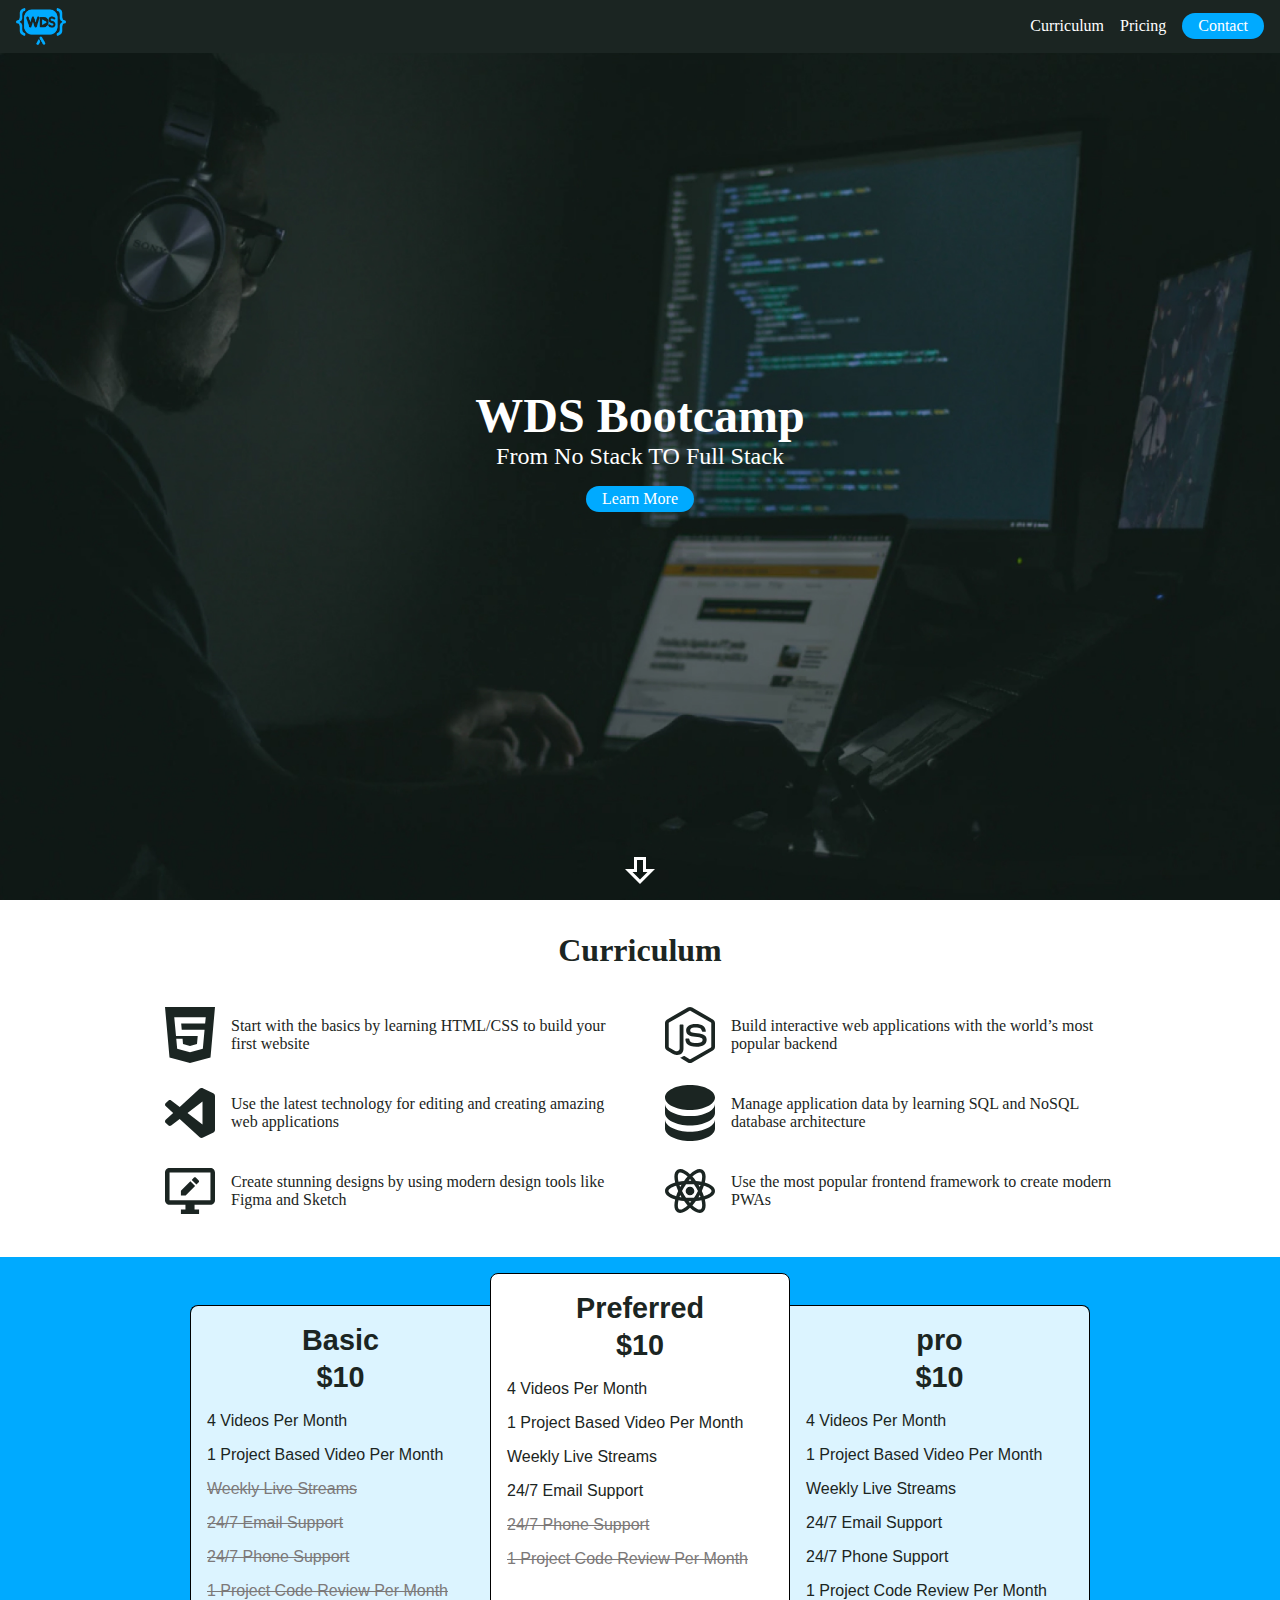
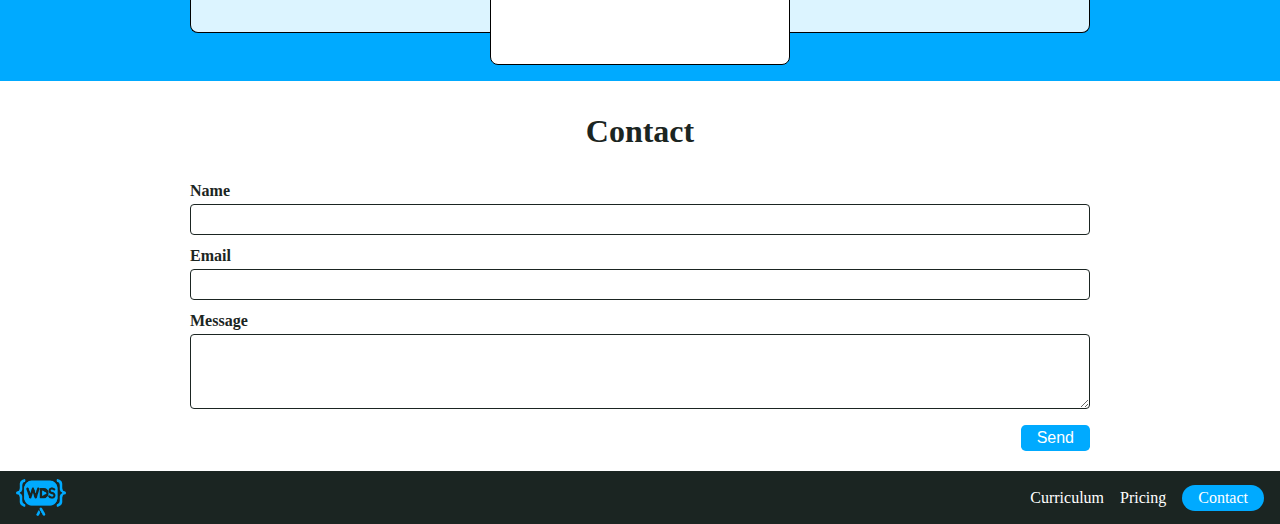
<file: webDev/index.html>
<!DOCTYPE html>
<html lang="en">
<head>
  <meta charset="UTF-8">
  <meta http-equiv="X-UA-Compatible" content="IE=edge">
  <meta name="viewport" content="width=device-width, initial-scale=1.0">
  <link rel="stylesheet" href="styles.css">
  <title>Document</title>
</head>
<body>
<header class="header-full-container">
  <nav class="nav-bar-top nav">
    <img class="wds-logo" alt="wdsimg" src="img/wds_logo.png">
    <ul class="header-list">
   <li>Curriculum</li>
   <li>Pricing</li>
   <li class="btn">Contact</li>
  </ul>
  </nav>
  <h1 class="header-main-heading">WDS Bootcamp</h1>
  <span class="header-sub-heading">From No Stack TO Full Stack</span>
  <span class="btn">Learn More</span>
  <img class="scroll-img" src="img/arrow_down.svg" alt="scrollimg">
</header>
<main>
  <section class="section">
    <h2 class="curriculum-heading">Curriculum</h2>
    <div class="curriculum-grid">
      <div class="main-content">
       <img src="img/html_icon.svg" alt="html img">
        <p>Start with the basics by learning HTML/CSS to build your first website</p>
        </div>
        <div class="main-content">
          <img src="img/node_js_icon.svg" alt="node js img">
           <p>Build interactive web applications with the world’s most popular backend</p>
        </div>
        <div class="main-content">
          <img src="img/vscode_icon.svg" alt="vs code img">
           <p>Use the latest technology for editing and creating amazing web applications</p>
        </div>
        <div class="main-content">
          <img src="img/database_icon.svg" alt="database img">
           <p>Manage application data by learning SQL and NoSQL database architecture</p>
        </div>
        <div class="main-content">
          <img src="img/edit_page_icon.svg" alt="editing img">
           <p>Create stunning designs by using modern design tools like Figma and Sketch</p>
        </div>
        <div class="main-content">
          <img src="img/react_icon.svg" alt="react img">
           <p>Use the most popular frontend framework to create modern PWAs</p>
        </div>
    </div>
  </section>
  <section class="section-accent">
    
      <div class="basic-box basic-power">
           <h3>Basic</h3>
            <h3>$10</h3>
            <div class="basic-12">
              <p>4 Videos Per Month</p>
              <p>1 Project Based Video Per Month</p>
            </div>
            <div class="basic-34">
              <p>Weekly Live Streams</p>
              <p>24/7 Email Support</p>
            </div>
            <div class="basic-5">
              <p>24/7 Phone Support</p>
              <p>1 Project Code Review Per Month</p>
            </div>
      </div>

      <div class="basic-box preferred-box">
        <h3>Preferred</h3>
         <h3>$10</h3>
         <div class="preferred-12">
           <p>4 Videos Per Month</p>
           <p>1 Project Based Video Per Month</p>
         </div>
         <div class="preferred-34">
           <p>Weekly Live Streams</p>
           <p>24/7 Email Support</p>
         </div>
         <div class="preferred-5">
           <p>24/7 Phone Support</p>
           <p>1 Project Code Review Per Month</p>
         </div>
   </div>
   <div class="basic-box pro-box" >
    <h3>pro</h3>
     <h3>$10</h3>
     <div class="pro-12">
       <p>4 Videos Per Month</p>
       <p>1 Project Based Video Per Month</p>
     </div>
     <div class="pro-34">
       <p>Weekly Live Streams</p>
       <p>24/7 Email Support</p>
     </div>
     <div class="pro-5">
       <p>24/7 Phone Support</p>
       <p>1 Project Code Review Per Month</p>
     </div>
</div>
      
  </section>

  <section class="information-section">
    <h2 class="information-heading">Contact</h2>
    <form class="form">
      <label>Name</label>
      <input type="text">
      <label>Email</label>
      <input type="email">
      <label>Message</label>
      <textarea></textarea>
      <div class="btn-container">

        <button type="submit" class=" btn submit-btn">Send</button>
      </div>
    </form>
  </section>
</main>
<footer>
  <nav class="nav-bar-footer nav">
    <img class="wds-logo" alt="wdsimg" src="img/wds_logo.png">
    <ul class="header-list">
   <li>Curriculum</li>
   <li>Pricing</li>
   <li class="btn">Contact</li>
  </ul>
  </nav>
</footer>

</body>
</html>
</file>
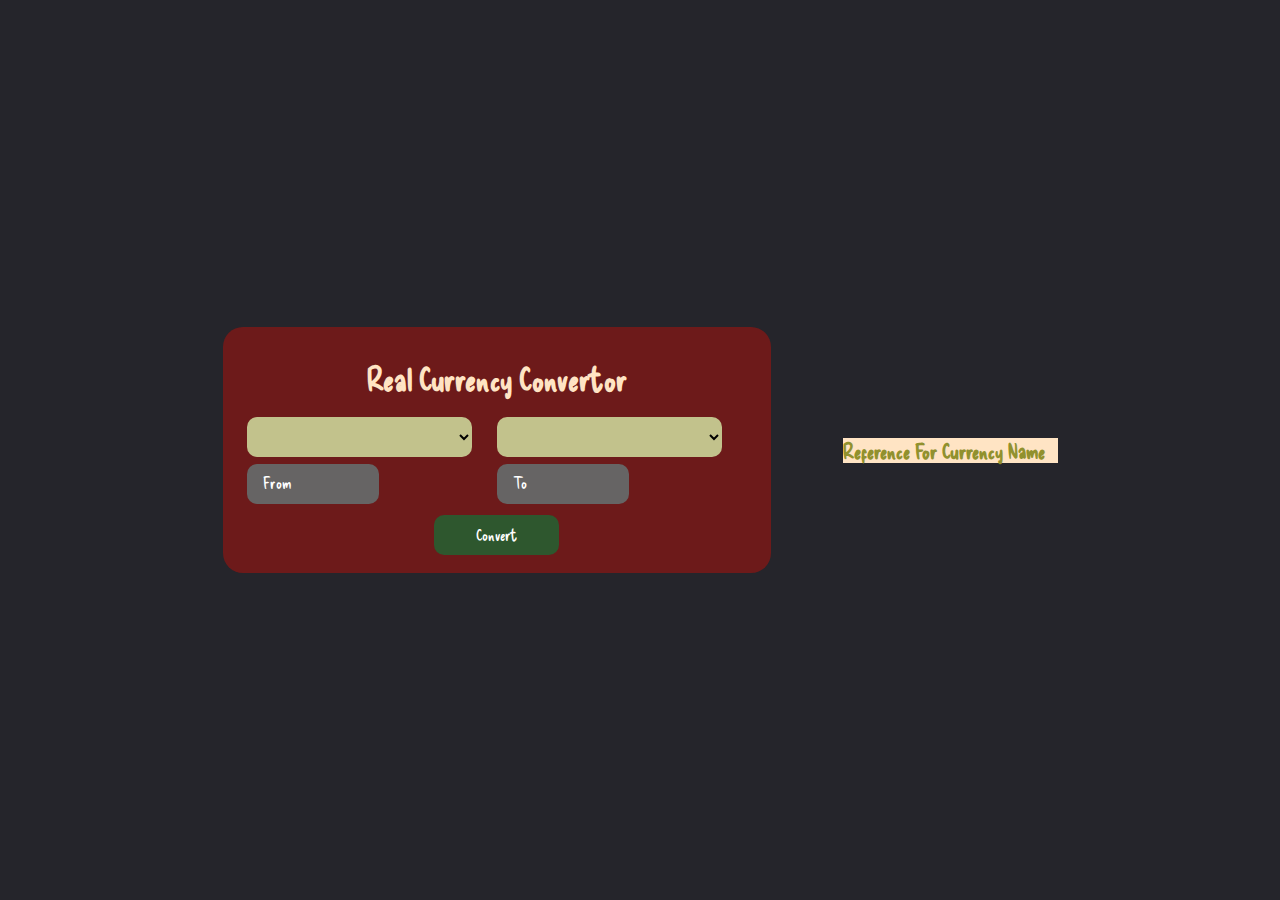
<file: currency/demo.html>
<!DOCTYPE html>
<html lang="en">
  <head>
    <meta charset="UTF-8" />
    <meta http-equiv="X-UA-Compatible" content="IE=edge" />
    <meta name="viewport" content="width=device-width, initial-scale=1.0" />
    <title>Currency Convert</title>
    <link rel="preconnect" href="https://fonts.googleapis.com" />

    <link rel="preconnect" href="https://fonts.gstatic.com" crossorigin />
    <link
      href="https://fonts.googleapis.com/css2?family=Delicious+Handrawn&display=swap"
      rel="stylesheet"
    />
    <link rel="stylesheet" href="style.css" />
    <script src="demo.js" defer></script>
  </head>
  <body>
    <div class="container">
      <h1>Real Currency Convertor</h1>
      <div class="box">
        <div class="left-box">
          <select name="currency" class="currency"></select>
          <input type="number" name="" placeholder="From" id="input" />
        </div>
        <div class="right-box">
          <select name="currency" class="currency"></select>
          <input type="number" placeholder="To" name="" id="result" />
        </div>
      </div>
      <p class="error">Please Enter Different Currency</p>
      <p class="error2">Input space cannot be empty</p>
      <button id="btn">Convert</button>
    </div>
    <div class="currency-list-box">
      <div class="currency-list">Reference For Currency Name</div>
    </div>
  </body>
</html>
</file>
<file: webDev/styles.css>
*
{
  box-sizing: border-box;
}
body{
  margin: 0;
  font-family: Cambria;
  color: #1B2522;
  
}
.header-full-container
{
  height: 100vh;
  background-image: url("img/header_image.jpg");
  background-size: cover;
  background-position-x: 40%;
  background-position-y: center;
  display: flex;
  flex-direction: column;
  justify-content: center;
  align-items: center;
  position: relative;
}
.wds-logo
{
  width: 50px;
}
.nav{
  display: flex;
  justify-content: space-between;
  align-items: center;
  background-color: #1B2522;
  padding: .5rem 1rem;
}
.nav-bar-top
{
  z-index: 1;
  position: fixed;
  top: 0;
  left: 0;
  right: 0;
}
.header-list
{
  margin: 0;
  padding: 0;
  display: flex;
  list-style-type: none;
  align-items: center;
}
.header-list li
{
  margin-left: 1rem;
  color: white;
}
li,button{
  transition: 500ms;
}
.header-list li:hover
{
  color: #CCC;
  cursor: pointer;
}
.header-main-heading
{
  color: white;
  font-size: 3rem;
  margin: 0;
}
.header-sub-heading
{
  color: white;
  font-size: 1.5rem;
  margin-bottom: 1rem;
}
.btn
{
  color: white;
  background-color: hsl(200, 100%, 50%);
  border: none;
  border-radius: 10000px;
  padding: 0.25em 1em;
  font-size: inherit;
}
.btn:hover
{
  color: #CCC;
  cursor: pointer;
}
.scroll-img
{
  width: 30px;
  position: absolute;
  bottom: 1rem;
}
.section
{
    padding: 2rem;
}
.curriculum-heading
{
  font-size: 2rem;
  margin: 0px;
  text-align: center;
  margin-bottom: 2rem;
}
.curriculum-grid
{
  display: grid;
  grid-template-columns: repeat(2,minmax(auto,450px));
  justify-content: center;
  row-gap: 10px;
  column-gap: 50px;
}
.curriculum-grid img{
  width: 50px;
  margin-right: 1rem;
}
.main-content
{
  display: flex;
  align-items: center;
}
.main-content:hover img,img:hover
{
  animation: 200ms shake;

}
.section-accent
{
  background-color:#0AF;
  display: flex;
  justify-content: center;

}
.basic-box
{
  border: 1px solid black;
  margin-top: 1rem;
  margin-bottom: 1rem;
  background-color: #DCF4FF;
  border-radius: 0.5rem;
  width: 300px;
  padding: 1rem;
  margin-top: 3rem;
  margin-bottom: 3rem;
  font-weight: 400;
  font-family: Arial, Helvetica, sans-serif;
  transition: transform 300ms ease-in-out;
  
}
.basic-box:hover
{
  transform: scale(1.02);
  transform-origin: right;
}
.basic-power
{
  border-top-right-radius: 0;
  border-right: none;
  border-bottom-right-radius: 0;
}
.basic-box h3
{
  text-align: center;
  margin: 0;
  line-height: 2.3rem;
  font-size: 1.8rem;
}
.basic-34,.basic-5
{
  text-decoration: line-through;
  color: rgb(124, 121, 121);
}
.preferred-5
{
  text-decoration: line-through;
  color: rgb(124, 121, 121);
}
.preferred-box
{
  margin: 1rem 0;
  background-color: white;
}
.pro-box
{
  border-left: none;
  border-top-left-radius: 0;
  border-bottom-left-radius: 0;
   transform-origin: left;
}

@keyframes shake
{
  25%
  {
    transform: rotate(5deg);
  }
  75%
  {
    transform: rotate(-5deg);
  }
}
@media (max-width:900px)
{
  .section-accent
  {
    display: flex;
    flex-direction: column;
    justify-content: center;
    align-items: center;
  }
  .basic-power,.pro-box
  {
    border: 1px solid black;
    border-radius: 0.5rem;
    transform-origin: center;
  }
  .curriculum-grid
  {
    display: grid;
    grid-template-columns: minmax(auto,450px);
  }
}

.accent-heading
{
  font-size: 2.5rem;
  margin: 0;
}
.accent-content
{
  width:300px;
}
.information-heading
{
  font-size: 2rem;
  margin: 0px;
  text-align: center;
  margin-bottom: 2rem;
  margin-top: 2rem;
}
.form{
  max-width: 900px;
  margin: 0 auto;
 
}
.form label{
font-weight: bold;
color: #1B2522;
}
.form input,textarea
{
  width: 100%;
  margin-top: .25rem;
  margin-bottom: .75rem;
  border: 1px solid #1B2522;
  padding: .5em;
  color: inherit;
  font-family: inherit;
  outline: none;
  border-radius: .3em;
}
.form textarea
{
  resize: vertical;
  min-height: 75px;
  max-height: 250px;
}
.btn-container
{
  text-align: end;
  margin-bottom: 20px;
}
.submit-btn
{
  border-radius: .3em;
}
</file>
<file: currency/style.css>
body {
  font-family: Delicious Handrawn, sans-serif;
  background-color: rgb(37, 37, 43);
  margin: 0;
  padding: 0;
  box-sizing: border-box;
  height: 100vh;
  display: grid;
  grid-template-columns: 600px 215px;
  justify-content: center;
  align-items: center;
  column-gap: 20px;
  animation: 1s ease-out 0s 1 slideInLeft;
}

.container {
  background-color: rgb(109, 26, 26);
  padding: 10px 24px;
  border-radius: 20px;
  width: 500px;
  display: flex;
  flex-direction: column;
  align-items: center;
}

h1 {
  color: bisque;
  text-align: center;
  margin-bottom: 0.5em;
  font-family: Delicious Handrawn, sans-serif;
  animation: makecolor 0.8s linear 1s forwards alternate infinite;
}
.container .box {
  width: 100%;
  display: flex;
}
.box div {
  width: 100%;
}

select {
  width: 90%;
  height: 40px;
  font-size: 1.2em;
  cursor: pointer;
  background-color: rgb(194, 194, 140);
  outline: none;
  color: black;
  margin: 0.2em 0;
  padding: 0 1em;
  border-radius: 10px;
  border: none;
  transition: all 0.5s ease-in 0.001s;
}
select:hover {
  background-color: wheat;
}

input {
  width: 40%;
  height: 40px;
  font-size: 1em;
  margin: 0.2em 0;
  border-radius: 10px;
  border: none;
  background: rgb(102, 100, 100);
  outline: none;
  padding: 0 1em;
}

#btn {
  display: flex;
  justify-content: center;
  width: 25%;
  height: 40px;
  background-color: rgb(46, 87, 46);
  color: white;
  border-radius: 10px;
  border: none;
  cursor: pointer;
  font-size: 1em;
  margin: 0.5em 0;
  display: flex;
  align-items: center;
  font-family: Delicious Handrawn, sans-serif;
  transition: all 0.5s ease-in 0.001s;
}
#btn:hover {
  transform: scale(1.2);
  background-color: rgb(127, 168, 117);
}

#input::placeholder,
#result::placeholder {
  color: white;
  font-family: Delicious Handrawn, sans-serif;
}

.error,
.error2 {
  display: none;
  color: yellow;
  font-size: 1.7rem;
  margin: 0.2rem;
  padding: 0;
}
.error.show {
  display: block;
}
.error2.show {
  display: block;
}

.currency {
  font-family: Delicious Handrawn, sans-serif;
}
.currency-list-box {
  background-color: bisque;
}
.listof-currency:hover {
  background-color: brown;
}

.currency-list {
  font-size: 1.3rem;
  color: rgb(145, 145, 46);
  font-weight: bold;
}

.listof-currency {
  font-size: initial;
  color: initial;
}

@keyframes slideInLeft {
  0% {
    transform: translateX(-100%);
  }
  75% {
    transform: translateX(0);
  }
  100% {
    transform: rotate(-10deg);
    transform: rotate(10deg);
  }
}

@keyframes makecolor {
  0% {
    background: rgb(138, 138, 207);
    background: linear-gradient(
      90deg,
      rgba(138, 138, 207, 1) 22%,
      rgba(210, 27, 67, 1) 100%
    );
  }
  100% {
    background: linear-gradient(
      0deg,
      rgba(34, 193, 195, 1) 0%,
      rgba(253, 187, 45, 1) 100%
    );
  }
}
</file>
